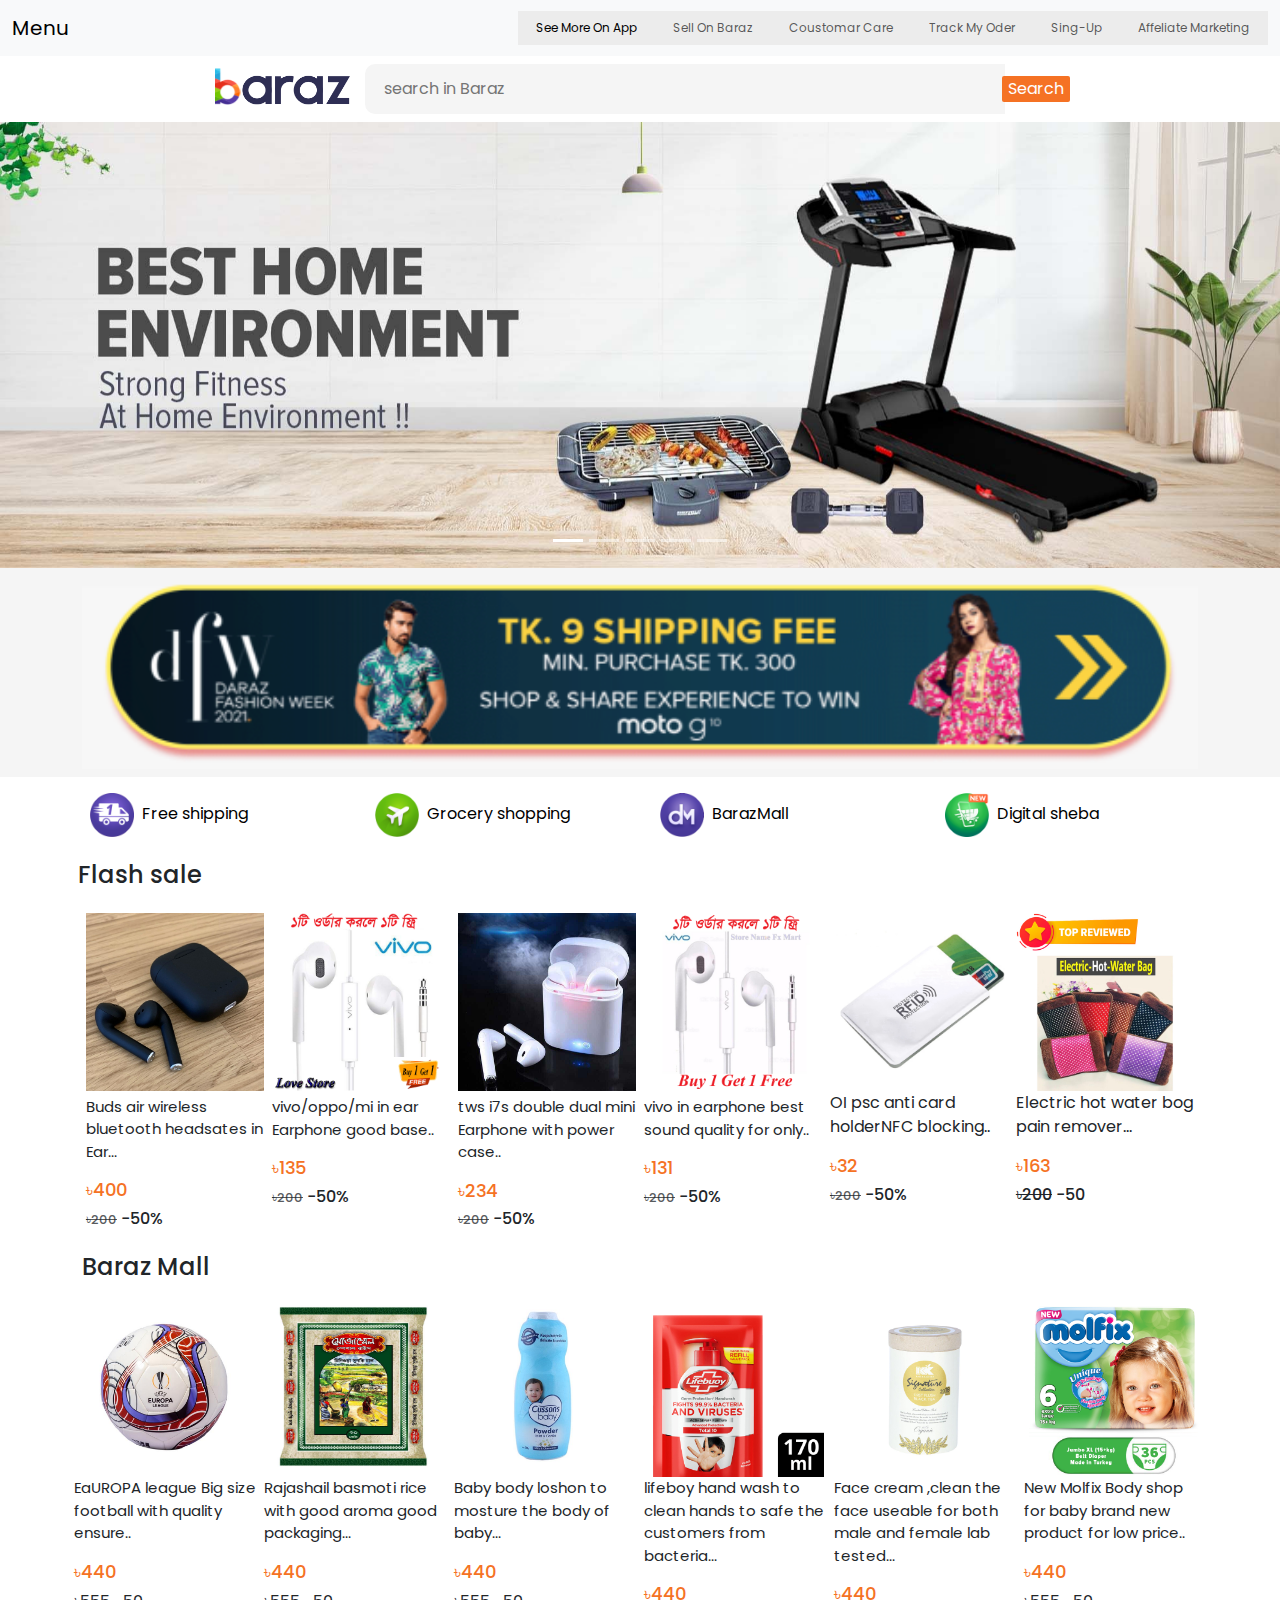
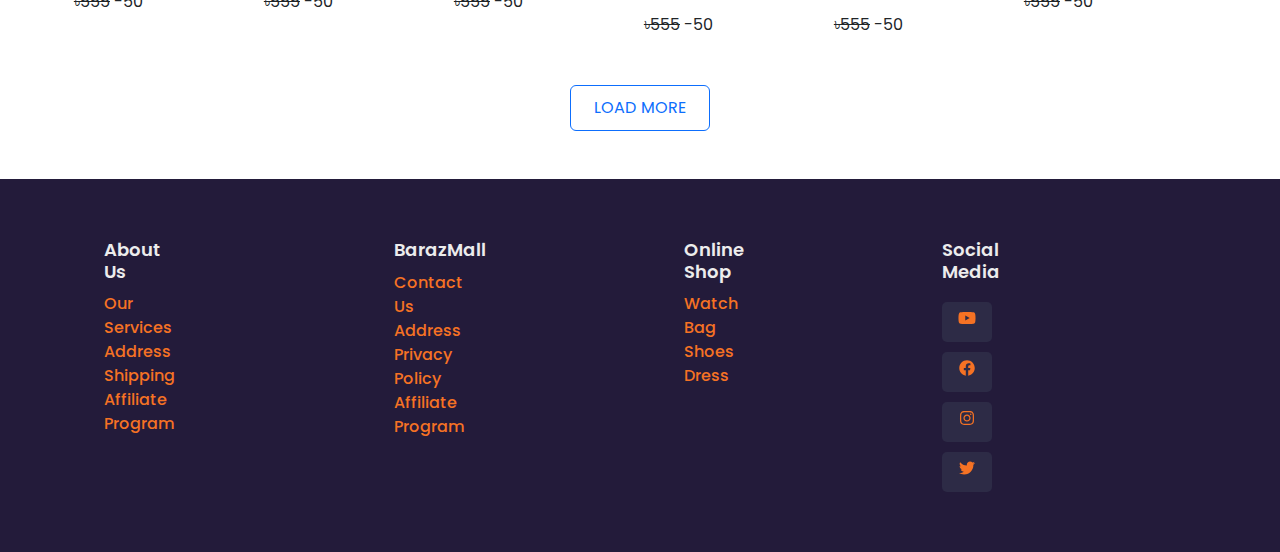
<file: index.html>
<!DOCTYPE html>
<html lang="en">

<head>
    <meta charset="UTF-8">
    <meta http-equiv="X-UA-Compatible" content="IE=edge">
    <meta name="viewport" content="width=device-width, initial-scale=1.0">
    <link rel="stylesheet" href="https://cdn.jsdelivr.net/npm/bootstrap@5.2.0-beta1/dist/css/bootstrap.min.css">
    <!-- google fonts -->
    <link rel="preconnect" href="https://fonts.googleapis.com">
    <link rel="preconnect" href="https://fonts.gstatic.com" crossorigin>
    <link href="https://fonts.googleapis.com/css2?family=Poppins:wght@300&display=swap" rel="stylesheet">
    <!-- css -->
    <link rel="stylesheet" href="style.css">
    <!-- favicon -->
    <link rel="shortcut icon" href="images\favicon.ico">
    <title>Baraz</title>
</head>

<body>
    <!-- navbar -->
    <nav class="navbar navbar-expand-lg bg-light">
        <div class="container-fluid">
            <a class="navbar-brand" href="#">Menu</a>
            <button class="navbar-toggler" type="button" data-bs-toggle="collapse" data-bs-target="#navbarNav" aria-controls="navbarNav" aria-expanded="false" aria-label="Toggle navigation">
            <span class="navbar-toggler-icon"></span>
          </button>
            <div class="collapse navbar-collapse" id="navbarNav">
                <ul class="navbar-nav ms-auto text-center ">
                    <li class="nav-item">
                        <a class="nav-link active" aria-current="page" href="#">See more on app</a>
                    </li>
                    <li class="nav-item">
                        <a class="nav-link" href="#">Sell on Baraz</a>
                    </li>
                    <li class="nav-item">
                        <a class="nav-link" href="#">Coustomar Care</a>
                    </li>
                    <li class="nav-item">
                        <a class="nav-link " href="#">Track my Oder</a>
                    </li>
                    <li class="nav-item">
                        <a class="nav-link " href="#">Sing-Up</a>
                    </li>
                    <li class="nav-item">
                        <a class="nav-link " href="#"> Affeliate marketing</a>
                    </li>
                </ul>
            </div>
        </div>
    </nav>

    <!-- search and logo -->
    <div class="container-search pt-2 justify-content-center align-items-center d-flex">
        <img src=" images\logo.png " class="img-fluid" width=" 140px">
        <input type="text" class="search-bar" placeholder="search in Baraz">
        <button>Search</button>
    </div>
    <!-- carousel -->
    <div id="carouselExampleIndicators" class="carousel slide" data-bs-ride="true">
        <div class="carousel-indicators ">
            <button type="button" data-bs-target="#carouselExampleIndicators" data-bs-slide-to="0" class="active" aria-current="true" aria-label="Slide 1"></button>
            <button type="button" data-bs-target="#carouselExampleIndicators" data-bs-slide-to="1" aria-label="Slide 2"></button>
            <button type="button" data-bs-target="#carouselExampleIndicators" data-bs-slide-to="2" aria-label="Slide 3"></button>
            <button type="button" data-bs-target="#carouselExampleIndicators" data-bs-slide-to="3" aria-label="Slide 4"></button>
            <button type="button" data-bs-target="#carouselExampleIndicators" data-bs-slide-to="4" aria-label="Slide 5"></button>
        </div>
        <div class="carousel-inner mt-2">
            <div class="carousel-item active">
                <img src="images\slider1.jpg" class="d-block w-100" alt="...">
            </div>
            <div class="carousel-item">
                <img src="images\slider2.jpg" class="d-block w-100" alt="...">
            </div>
            <div class="carousel-item">
                <img src="images\slider3.jpg" class="d-block w-100" alt="...">
            </div>
            <div class="carousel-item">
                <img src="images\slider4.jpg" class="d-block w-100" alt="...">
            </div>
            <div class="carousel-item">
                <img src="images\slider5.jpg" class="d-block w-100" alt="...">
            </div>
        </div>

    </div>
    <!-- banner -->
    <div class="top-banner py-2">
        <div class="container">
            <a href="/"> <img src="images\top.png" class="img-fluid mx-auto d-block" width="100%" alt="top banner"></a>

        </div>
    </div>
    <!-- ion and text -->
    <div class="container">
        <div class="row">
            <div style="border-radius:50px" class="col">
                <a href="/"> <img src="images\feature1.png" class="img-fluid p-2  my-2 bg-white " width="60px" alt="features">Free shipping </a>
            </div>
            <div style="border-radius:50px" class="col">
                <a href="/"> <img src="images\feature2.png" class="img-fluid p-2 my-2 bg-white" width="60px" alt="features">Grocery shopping </a>
            </div>
            <div style="border-radius:50px" class="col">
                <a href="/"> <img src="images\feature3.png" class="img-fluid p-2 my-2 bg-white" width="60px" alt="features">BarazMall </a>
            </div>
            <div style="border-radius:50px" class="col">
                <a href="/"> <img src="images\feature4.png" class="img-fluid p-2 my-2 bg-white" width="60px" alt="features">Digital sheba </a>
            </div>
            <!-- flase sell -->

            <h4 class="p-2">Flash sale</h4>
            <div class="flase-sell d-flex flex-wrap">
                <div class="col-lg-2 col-md-4 col-sl-6 pt-2 px-1 card-body ">

                    <img src="images\f1.jpg" class="img-fluid " alt="">
                    <p class="text-name"> Buds air wireless bluetooth headsates in Ear... </p>
                    <h4 class="taka"> ৳400</h4>
                    <h6 class="text-mutted"><strike class="text-muted">৳200</strike> -50% </h6>

                </div>
                <div class="col-lg-2 col-md-4 col-sl-6 pt-2 px-1  pt-2 card-body">
                    <img src="images\f2.jpg" class="img-fluid " alt="">
                    <p class="text-name">
                        vivo/oppo/mi in ear Earphone good base..
                    </p>
                    <h4 class="taka"> ৳135</h4>
                    <h6 class="text-mutted"><strike class="text-muted">৳200</strike> -50% </h6>


                </div>
                <div class="col-lg-2 col-md-4 col-sl-6 pt-2 px-1 card-body ">
                    <img src="images\f3.jpg" class="img-fluid" alt="">
                    <p class="text-name">
                        tws i7s double dual mini Earphone with power case..
                    </p>
                    <h4 class="taka"> ৳234</h4>
                    <h6 class="text-mutted"><strike class="text-muted">৳200</strike> -50% </h6>
                </div>
                <div class="col-lg-2 col-md-4 col-sl-6 pt-2 px-1 card-body">
                    <img src="images\f4.jpg" class="img-fluid" alt="">
                    <p class="text-name">
                        vivo in earphone best sound quality for only..
                    </p>
                    <h4 class="taka">৳131</h4>
                    <h6 class="text-mutted"><strike class="text-muted">৳200</strike> -50%</h6>

                </div>
                <div class="col-lg-2 col-md-4 col-sl-6 pt-2 px-1 card-body">
                    <img src="images\f5.jpg" class="img-fluid" alt="">
                    <p>

                        OI psc anti card holderNFC blocking..
                    </p class="text-name">
                    <h4 class="taka">৳32</h4>
                    <h6 class="text-mutted"><strike class="text-muted">৳200</strike> -50% </h6>

                </div>
                <div class="col-lg-2 col-md-4 col-sl-6 pt-2 px-1 card-body">
                    <img src="images\f6.jpg" class="img-fluid" alt="">
                    <p>
                        Electric hot water bog pain remover...
                    </p>
                    <h4 class="taka">৳163</h4>
                    <h6 class="text-mutted"><strike>৳200</strike> -50</h6>

                </div>
            </div>



        </div>
    </div>
    <!--  barazmall-->
    <div class="container d-flex flex-wrap">
        <div class="row">
            <h4 class="pt-3 font-weight:900">Baraz Mall</h4>

            <div class="col-lg-2 col-md-4 col-sm-6 pt-2 px-1 card-body">
                <img class="img-fluiid barzmall" src="images\d1.jpg" alt="">
                <p class="b-text"> EaUROPA league Big size football with quality ensure..</p>
                <h4 class="taka">৳440 </h4> <strike class="text-mutes">৳555</strike> -50
            </div>
            <div class="col-lg-2 col-md-4 col-sm-6 pt-2 px-1 card-body">
                <img class="img-fluiid barzmall" src="images\d2.jpg" alt="">
                <p class="b-text">Rajashail basmoti rice with good aroma good packaging...</p>
                <h4 class="taka">৳440 </h4> <strike class="text-mutes">৳555</strike> -50
            </div>
            <div class="col-lg-2 col-md-4 col-sm-6 pt-2 px-1 card-body">
                <img class="img-fluiid barzmall" src="images\d3.jpg" alt="">
                <p class="b-text"> Baby body loshon to mosture the body of baby...</p>
                <h4 class="taka">৳440 </h4> <strike class="text-mutes">৳555</strike> -50
            </div>
            <div class="col-lg-2 col-md-4 col-sm-6 pt-2 px-1 card-body">
                <img class="img-fluiid barzmall" src="images\d4.jpg" alt="">
                <p class="b-text"> lifeboy hand wash to clean hands to safe the customers from bacteria... </p>
                <h4 class="taka">৳440 </h4> <strike class="text-mutes">৳555</strike> -50
            </div>
            <div class="col-lg-2 col-md-4 col-sm-6 pt-2 px-1 card-body">
                <img class="img-fluiid barzmall" src="images\d5.jpg" alt="">
                <p class="b-text"> Face cream ,clean the face useable for both male and female lab tested...</p>
                <h4 class="taka">৳440 </h4> <strike class="text-mutes">৳555</strike> -50
            </div>

            <div class="col-lg-2 col-md-4 col-sm-6 pt-2 px-1 card-body">
                <img class="img-fluiid barzmall" src="images\d6.jpg" alt="">
                <p class="b-text"> New Molfix Body shop for baby brand new product for low price..</p>
                <h4 class="taka">৳440 </h4> <strike class="text-mutes">৳555</strike> -50
            </div>
            <div class="btn btn-outline-primary mx-auto d-block my-5 button">LOAD MORE</div>

        </div>

    </div>
    <!-- footer -->

    <div class="footer">
        <div class="container-fluid ">
            <div class="row">


                <div class="col-lg-3 col-md-6 col-sm-4">
                    <div class="footer-col ">
                        <ul>
                            <h4>About us</h4>
                            <li><a href="#">Our services</a></li>
                            <li><a href="#">address</a></li>
                            <li><a href="#">shipping</a></li>
                            <li><a href="#">affiliate program</a></li>
                        </ul>
                    </div>
                </div>


                <div class="col-lg-3 col-md-6 col-sm-4">
                    <div class="footer-col">
                        <ul>
                            <h4>BarazMall</h4>
                            <li><a href="#">Contact us</a></li>
                            <li><a href="#">address</a></li>
                            <li><a href="#">privacy policy</a></li>
                            <li><a href="#">affiliate program</a></li>
                        </ul>
                    </div>
                </div>

                <div class="col-lg-3 col-md-6 col-sm-4">
                    <div class="footer-col">

                        <ul>
                            <h4>Online shop</h4>
                            <li><a href="#">watch</a></li>
                            <li><a href="#">bag</a></li>
                            <li><a href="#">shoes</a></li>
                            <li><a href="#">dress</a></li>
                        </ul>
                    </div>
                </div>

                <div class="col-lg-3 col-md-6 col-sm-4">
                    <div class="footer-col col-lg-3 ">
                        <h4>Social media</h4>
                        <div class="social-media">
                            <a href="/"><i class="fa-brands fa-youtube"></i></a>
                            <a href="/"><i class="fa-brands fa-facebook"></i></a>
                            <a href="/"><i class="fa-brands fa-instagram"></i></a>
                            <a href="/"><i class="fa-brands fa-twitter"></i></a>

                        </div>
                    </div>
                </div>



            </div>


        </div>
    </div>




    <!-- javascript -->
    <script src="js\all.min.js"></script>
    <script src="https://cdn.jsdelivr.net/npm/bootstrap@5.2.0-beta1/dist/js/bootstrap.bundle.min.js "></script>
</body>

</html>
</file>
<file: style.css>
* {
                        font-family: 'Poppins', sans-serif;
                        box-sizing: border-box;
                    }
                    
                    .navbar ul li {
                        font-size: 12px;
                        padding: 0 10px;
                        background-color: #ececec !important;
                    }
                    
                    .search-bar {
                        width: 50%;
                        background-color: #f5f5f5;
                        border: none;
                        outline: none;
                        border-bottom-left-radius: 10px;
                        border-top-left-radius: 10px;
                        padding: 13px 19px;
                        margin-left: 15px;
                    }
                    
                    .container-search button {
                        border: none;
                        outline: none;
                        color: white;
                        background-color: #f57224;
                        margin-left: -3px;
                        border-radius: 2px;
                    }
                    
                    .top-banner {
                        background-color: #f5f5f5;
                    }
                    
                    .col a {
                        text-decoration: none;
                        color: black;
                    }
                    
                    .text-name {
                        font-size: 15px;
                        margin-top: 5px;
                    }
                    
                    .taka {
                        font-size: 18px;
                        color: #f57224;
                    }
                    
                    .text-muted {
                        font-size: 13px;
                    }
                    
                    .barzmall {
                        width: 180px;
                        height: 180px;
                    }
                    
                    .b-text {
                        font-size: 15px;
                    }
                    
                    .card-body:hover {
                        background-color: #ffebe0;
                        transform: translateY(-5px);
                    }
                    
                    .button {
                        width: 140px;
                        padding: 10px 5px;
                    }
                    
                    .footer {
                        background-color: #231b3a;
                        cursor: pointer;
                        height: px;
                        color: #ececec;
                        padding: 60px;
                    }
                    
                    .row {
                        display: flex;
                        flex-wrap: wrap;
                    }
                    
                    .footer-col {
                        width: 25%;
                    }
                    
                    .container {
                        margin: auto;
                    }
                    
                    ul {
                        list-style: none;
                    }
                    
                    ul li a {
                        text-decoration: none;
                        color: #f57224;
                        margin-left: 0;
                        text-transform: capitalize;
                        font-weight: 500;
                        transition: all 1s ease;
                    }
                    
                    ul li a:hover {
                        padding-left: 15px;
                    }
                    
                    .footer-col h4 {
                        font-size: 18px;
                        font-weight: 600;
                        text-transform: capitalize;
                        margin-bottom: 10px;
                    }
                    
                    .social-media a {
                        display: inline-block;
                        height: 40px;
                        width: 50px;
                        background-color: #2d2b46;
                        text-align: center;
                        margin-top: 10px;
                        padding: 5px;
                        border-radius: 5px;
                        color: #f57224;
                        transition: all .5s ease;
                    }
                    
                    .social-media a:hover {
                        transform: translateX(6px);
                    }
</file>
